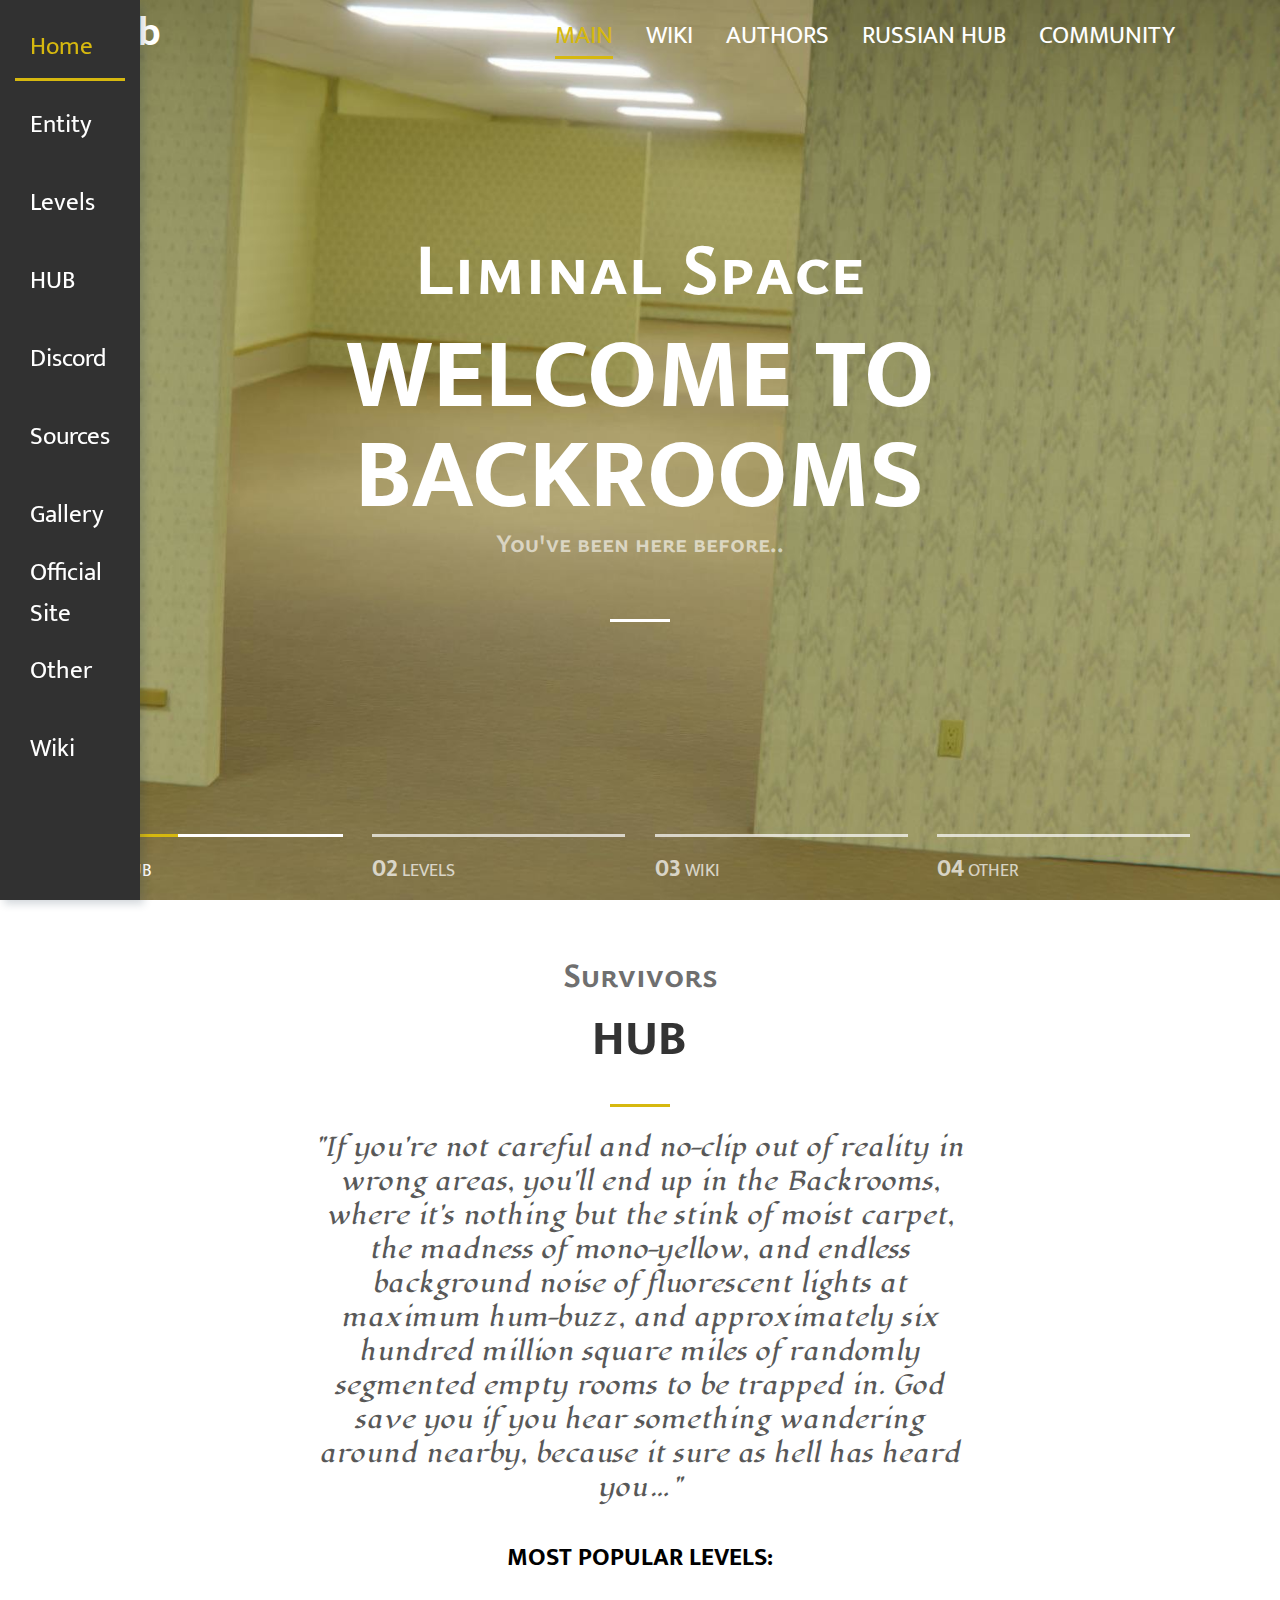
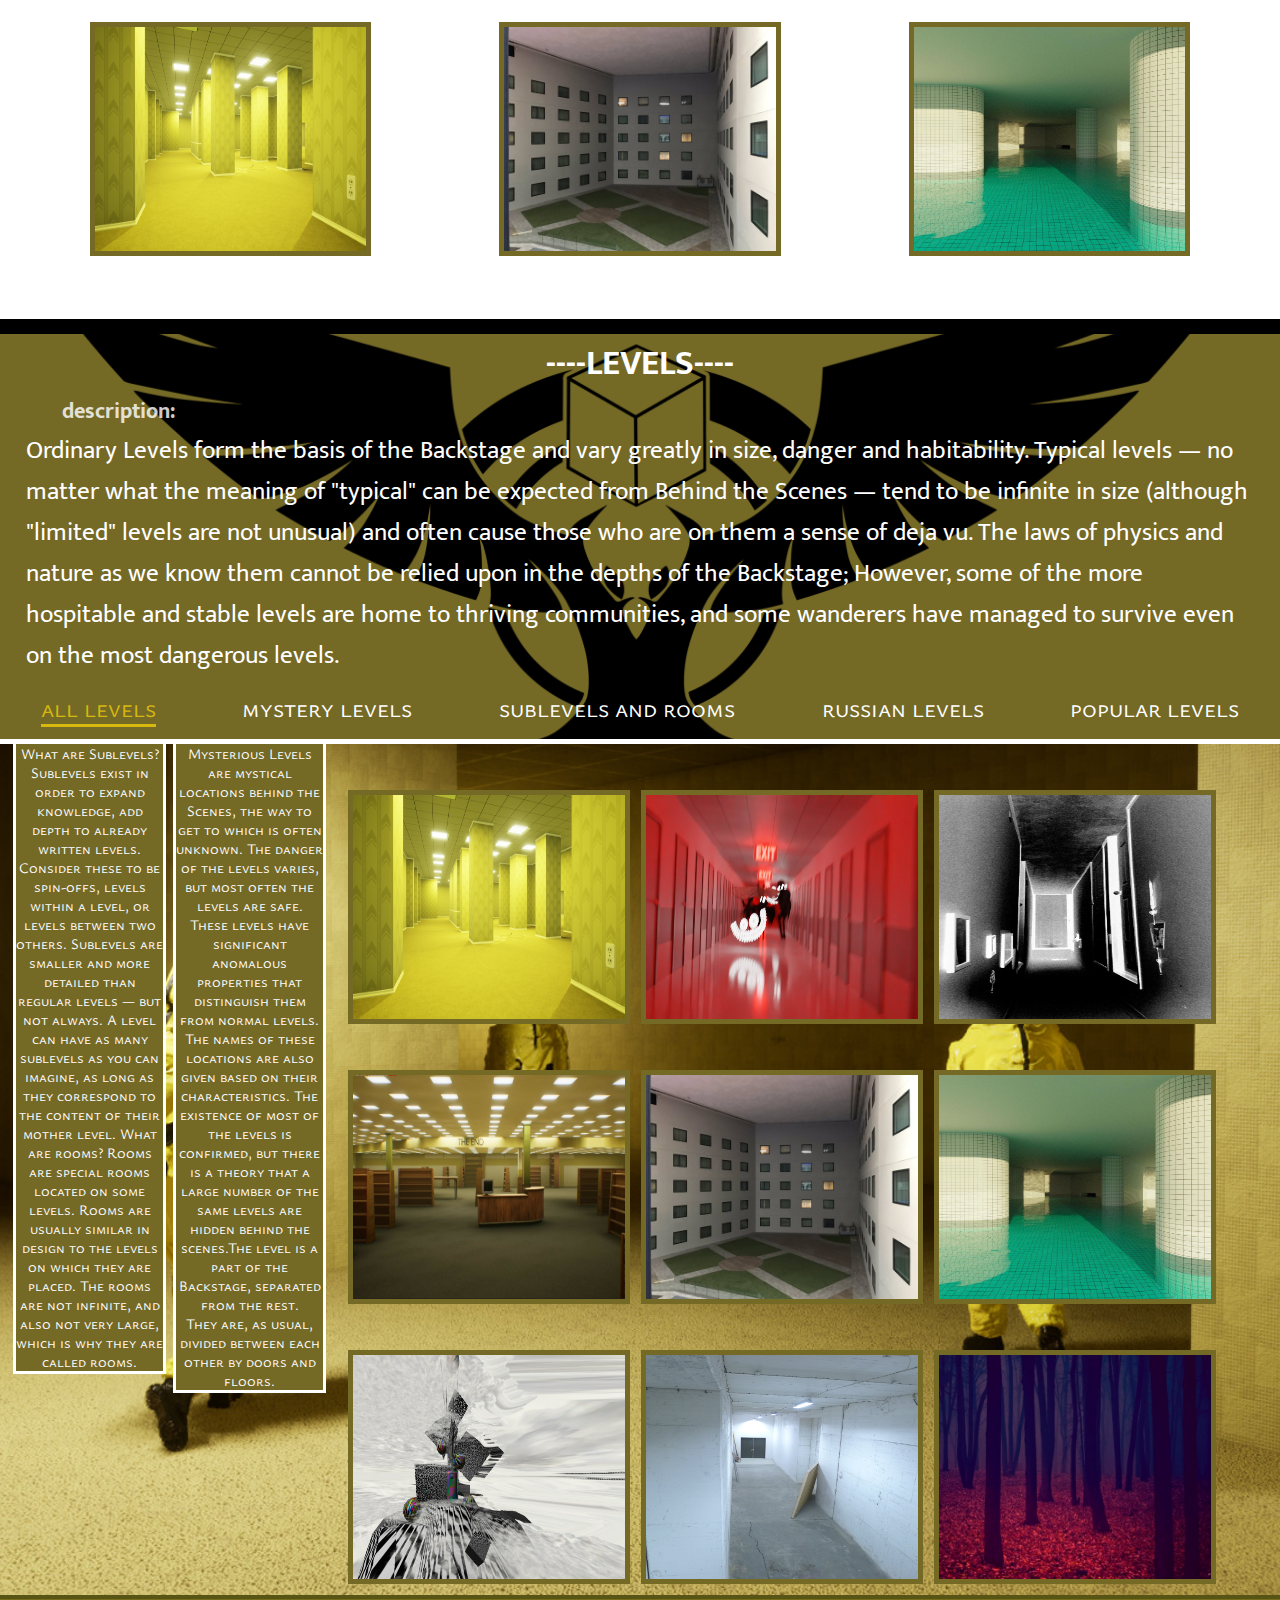
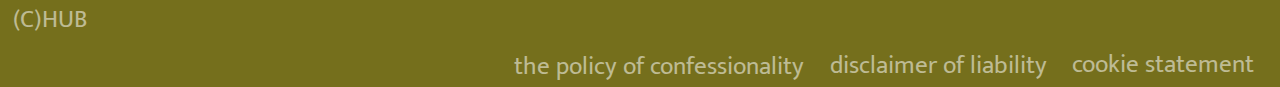
<file: index.html>
<!DOCTYPE html>
<html>
<head>
  <meta charset="UTF-8">
  <meta name="viewport" content="width=device-width, initial-scale=1.0">
  <title>Page</title>
  <link href="https://fonts.googleapis.com/css2?family=Mukta:wght@300;500;700&display=swap" rel="stylesheet">
  <link href="https://fonts.googleapis.com/css2?family=Lugrasimo&display=swap" rel="stylesheet">
  <link rel="stylesheet" href="CSS/main.css">
</head>
<body>
  <header class="header">
    <div class="container">
      <div class="header_inner">
        <div class="header_logo">Hub</div>

        <nav class="nav"> 
          <a class="nav_link active" href="#">Main</a>
          <a class="nav_link" href="#">Wiki</a>
          <a class="nav_link" href="#">Authors</a>
          <a class="nav_link" href="#">Russian Hub</a>
          <a class="nav_link" href="#">Community</a>
        </nav>
      </div>
    </div>
  </header>

 <header class="header1">
  <div class="container1">
    <div class="container_inner">

      <nav class="nav1"> 
        <a class="nav_link one active" href="#">Home</a>
        <a class="nav_link one" href="#">Entity</a>
        <a class="nav_link one" href="#">Levels</a>
        <a class="nav_link one" href="#">HUB</a>
        <a class="nav_link one" href="#">Discord</a>
        <a class="nav_link one" href="#">Sources</a>
        <a class="nav_link one" href="#">Gallery</a>
        <a class="nav_link one" href="#">Official Site</a>
        <a class="nav_link one" href="#">Other</a>
        <a class="nav_link one" href="#">Wiki</a>
      </nav>
    </div>
  </div>
 </header>
  


  <div class="intro">
    <div class="container">
      <div class="intro_inner">
        <h2 class="intro_suptitle">Liminal Space</h2>
        <h1 class="intro_title">Welcome to Backrooms</h1>
        <h3 class="intro_subtitle">You've been here before..</h3>
        
      </div>
     </div>
    </div>
    <div class="slider">
        <div class="container">
          <div class="slider_inner">
              <div class="slider_item active"><a href="#"><span class="slider_number">01</span> Hub</a></div>
              <div class="slider_item"><a href="#"><span class="slider_number">02</span> Levels</a></div>
              <div class="slider_item"><a href="#"><span class="slider_number">03</span> Wiki</a></div>
              <div class="slider_item"><a href="#"><span class="slider_number">04</span> Other</a></div>
          </div>
        </div>
    </div>

    <section class="section">
      <div class="container">


          <div class="section_header">
            <h3 class="section_suptitle">Survivors</h3>
            <h2 class="section_title">HUB</h2>
            <div class="section_text">
              <p class="section_text">"If you're not careful and no-clip out of reality in wrong areas, you'll end up in the Backrooms, where it's nothing but the stink of moist carpet, the madness of mono-yellow, and endless background noise of fluorescent lights at maximum hum-buzz, and approximately six hundred million square miles of randomly segmented empty rooms to be trapped in. God save you if you hear something wandering around nearby, because it sure as hell has heard you…"</p>
            </div>
          </div>
          <div class="hhh">
            <h2>most popular levels:</h2>
          </div>
  
          <div class="about">
            <div class="about_item">
              <div class="about_img">
                <a href=""><img src="about1.jpg" alt=""></a>
              </div>
              <div class="about_text">level 0</div>
            </div>
            <div class="about_item two">
              <div class="about_img two">
                <a href=""><img src="about2.jpg" alt=""></a>
              </div>
              <div class="about_text">level 188</div>
            </div>
            <div class="about_item three">
              <div class="about_img three">
                <a href=""><img src="about3.jpg" alt=""></a>
              </div>
              <div class="about_text">level 233</div>
            </div>
          </div>
          </div>
      </div>
   </section>

   <section class="section2">
    <div class="container2">


        <div class="section_header2">
          <h3 class="section_title2">----Levels----</h3>
          <h2 class="section_subtitle2">description:</h2>
          <div class="section_text2">
            <p class="section_text2">Ordinary Levels form the basis of the Backstage and vary greatly in size, danger and habitability. Typical levels — no matter what the meaning of "typical" can be expected from Behind the Scenes — tend to be infinite in size (although "limited" levels are not unusual) and often cause those who are on them a sense of deja vu. The laws of physics and nature as we know them cannot be relied upon in the depths of the Backstage; However, some of the more hospitable and stable levels are home to thriving communities, and some wanderers have managed to survive even on the most dangerous levels.</p>
            <nav class="nav2"> 
              <a class="nav_link active" href="">all levels</a>
              <a class="nav_link" href="#">mystery levels</a>
              <a class="nav_link" href="#">sublevels and rooms</a>
              <a class="nav_link" href="#">russian levels</a>
              <a class="nav_link" href="#">popular levels</a>
            </nav>
          </div>
        </div>
        <div class="tt">
          <p>What are Sublevels?
            Sublevels exist in order to expand knowledge, add depth to already written levels. Consider these to be spin-offs, levels within a level, or levels between two others. Sublevels are smaller and more detailed than regular levels — but not always. A level can have as many sublevels as you can imagine, as long as they correspond to the content of their mother level.
            
            What are rooms?
            Rooms are special rooms located on some levels. Rooms are usually similar in design to the levels on which they are placed. The rooms are not infinite, and also not very large, which is why they are called rooms.</p>
        </div>

        <div class="tt t">
          <p>Mysterious Levels are mystical locations behind the Scenes, the way to get to which is often unknown. The danger of the levels varies, but most often the levels are safe. These levels have significant anomalous properties that distinguish them from normal levels. The names of these locations are also given based on their characteristics. The existence of most of the levels is confirmed, but there is a theory that a large number of the same levels are hidden behind the scenes.The level is a part of the Backstage, separated from the rest. <p>They are, as usual, divided between each other by doors and floors.</p> 
          </p>
        </div>
        <div class="about2">

          <div class="about o">
            <div class="y">
              <div class="about_item">
                <div class="about_img">
                  <a href=""><img src="about1.jpg" alt=""></a>
                </div>
                <div class="about_text">level 0</div>
              </div>
            </div>
            
            <div class="y">
              <div class="about_item bb">
                <div class="about_img bb">
                  <a href=""><img src="CSS/111.jpg" alt=""></a>
                </div>
                <div class="about_text a"><p>"RUN FOR YOUR LIFE"</p></div>
              </div>
            </div>
              <div class="y">
                <div class="about_item bbb">
                  <div class="about_img bbb">
                    <a href=""><img src="CSS/333.jpg" alt=""></a>
                  </div>
                  <div class="about_text">level 1.5</div>
                </div>
              </div>
            
          </div>

          <div class="about o"> 

            <div class="y">
              <div class="about_item f">
                <div class="about_img f">
                  <a href=""><img src="CSS/222.jpg" alt=""></a>
                </div>
                <div class="about_text">"END"</div>
              </div>
            </div>
            <div class="y">
              <div class="about_item ff">
                <div class="about_img ff">
                  <a href=""><img src="about2.jpg" alt=""></a>
                </div>
                <div class="about_text">level 188</div>
              </div>
            </div>
            <div class="y">
              <div class="about_item fff">
                <div class="about_img fff">
                  <a href=""><img src="about3.jpg" alt=""></a>
                </div>
                <div class="about_text">level 233</div>
              </div>
            </div>
            


          </div>


          <div class="about o"> 

            <div class="y">
              <div class="about_item v">
                <div class="about_img v">
                  <a href=""><img src="CSS/444.jpg" alt=""></a>
                </div>
                <div class="about_text">level 404</div>
              </div>
            </div>
            <div class="y">
              <div class="about_item vv">
                <div class="about_img vv">
                  <a href=""><img src="CSS/555.jpg" alt=""></a>
                </div>
                <div class="about_text">level 1</div>
              </div>
            </div>
            <div class="y">
              <div class="about_item vvv">
                <div class="about_img vvv">
                  <a href=""><img src="CSS/6666.jpg" alt=""></a>
                </div>
                <div class="about_text">level 14</div>
              </div>
            </div>
           


          </div>
          

        </div>
        

    </div>
 </section>





 <footer class="footer">
  <div class="container3">
    <div class="f_logo">(C)HUB</div>
    <div class="footer_inner">
      
      <div class="text_f"><a class="text_ff" href="">the policy of confessionality</a></div>
      <div class="text_f"><a class="text_ff" href="">disclaimer of liability</a></div>
      <div class="text_f"><a class="text_ff" href="">cookie statement</a></div>
      
    </div>
  </div>
 </footer>
   
</body>
</html>
</file>
<file: CSS/main.css>
@import url('https://fonts.googleapis.com/css2?family=Ysabeau+SC:wght@400;700;900&display=swap');

* {
  font-family: 'Mukta', sans-serif;
}
*,
*:before,
*:after {
  margin: 0;
  font-size: 25px;
  box-sizing: border-box;
}



.container{
  width: 100%;
  max-width: 86%;
  margin: 0 auto;
  display: block;
}

.container1{
  width: 100%;
  margin: 0 auto;
  display: block;
}





.intro {
  display: flex;
  flex-direction: column;
  justify-content: center;
  width: 100%;
  height: 100vh;
  background: url(backrooms.jpg) center no-repeat;
  background-size: cover;
}

.intro_inner {
  width: 100%;
  margin: auto;
  text-align: center;
}

.intro_suptitle {
  font-size: 72px;
  color: #ffffff;
  font-family: 'Ysabeau SC', sans-serif;
  margin-bottom: 1%;
}

.intro_title {
  font-size: 100px;
  font-weight: 700;
  text-transform: uppercase;
  color: #fff;
  line-height: 1;
}

.intro_subtitle {
  color: rgba(255, 255, 255, 0.6);
  font-family: 'Ysabeau SC', sans-serif;
}

.intro_subtitle:after {
  content: "";
  display: block;
  background-color: #fff;
  width: 60px;
  height: 3px;
  margin: 60px auto;
}





.header {
  width: 100%;
  position: absolute;
  top: 0;
  left: 0;
  right: 0;
  z-index: 1000;
}



.header1 {
  width: 100%;
  position: absolute;
  top: 0;
  left: 0;
  right: 0;
  z-index: 1000;
}



.header_inner {
  display: flex;
  justify-content: space-between;
}


.container_inner {
  display: flex;
  flex-direction: column;
  top: 0;
  left: 0;
  position: fixed;
  min-height: 100vh;
  width: 140px;
  box-shadow: 4px 4px 8px 0 rgba(34, 60, 80, 0.2);
  background-color: #313131;
  opacity: 0;
  transition: opacity .1s linear;
}

.container_inner:hover {
  opacity: 1;
}






.header_logo {
  font-size: 40px;
  font-weight: 700;
  color: #fff;
}







.nav {
  font-size: 14px;
  text-transform: uppercase;
}

.nav_link {
  text-decoration: none;
  color: #fff;
  transition: color .1s linear;
  display: inline-block;
  vertical-align: top;
  margin: 15px;
  position: relative;
}

.nav_link:after {
  content: "";
  display: block;
  width: 100%;
  height: 3px;
  position: absolute;
  top: 100%;
  left: 0;
  z-index: 1;

transition: opacity .1s linear;
  background-color:#d6b80f;
  opacity: 0;
}

.nav_link:hover {
  color:#d6b80f;
}
.nav_link:hover:after,
.nav_link.active:after {
  opacity: 1;
}

.nav_link.active {
  color:#d6b80f;
}








.slider {
  width: 100%;
  position: absolute;
  bottom: 0;
  left: 0;
  z-index: 1;
  cursor: pointer;
}

.slider_inner {
  display: flex;
  justify-content: space-between;
}

.slider_item {
  width: 23%;
  padding: 1% 0;
  position: relative;
  border-top: 3px solid #fff;
  
  color: #fff;
  text-transform: uppercase;
  opacity: .7;
  
}
.slider_item>a {
  text-decoration: none;
  color: #ffffff;
  font-size: 18px;
}


.slider_item:hover {
  opacity: 1;
}

.slider_item.active {
  opacity: 1;
}

.slider_item.active:before {
  content: "";
  display: block;
  width: 35%;
  height: 3px;
  position: absolute;
  top: -3px;
  left: 0;
  z-index: 1;
  background-color: #d6b80f;
}

.slider_number {
  font-size: 24px;
  font-weight: 700;
}








.section {
  padding: 4% 0;
}
.section_header {
  width: 100%;
  max-width: 60%;
  margin: 0 auto 3%;
  text-align: center;
}
.section_suptitle {
  font-size: 34px;
  color: #333;
  font-family: 'Ysabeau SC', sans-serif;
  opacity: .7;
}
.section_title {
  font-size: 50px;
  font-weight: 700;
  color: #333;
  text-transform: uppercase;
}
.section_title:after {
  content: "";
  display: block;
  width: 60px;
  height: 3px;
  margin: 3.5% auto;
  background-color: #d6b80f;
}
.section_text {
  color: #333;
  font-size: 25px;
  font-family: 'Lugrasimo', cursive;
  opacity: .9;
}

.section2 {
  background: url(section_img.jpg) center no-repeat;
  background-size: cover;
  width: 100%;
  display: flex;
  flex-direction: column;
  position: relative;
  border-top: solid 15px #000;
}
.section_header2 {
  padding-left: 2%;
  padding-right: 2%;
  display: block;
  border-bottom: 5px solid #ffffff;
  background: url(meg.png) center no-repeat;
  background-size: cover;
  display: flex;
  flex-direction: column;
  background-color: #756926;
}
.section_title2 {
  text-align: center;
  text-transform: uppercase;
  font-size: 35px;
  color: #fff;
}
.section_subtitle2 {
  color: #fff;
  opacity: .8;
  font-size: 22px;
  margin-left: 3%;
}

.section_text2 {
  color: #fff;
}

.nav2 {
  display: flex;
  justify-content: space-between;
  align-items: center;
  flex-wrap: wrap;
}
.nav2>a {
  font-family: 'Ysabeau SC', sans-serif;
}
.about2 {
  max-width: 90%;
  margin-left: auto;
  margin-right: auto;
}

.nav_link.one {
  padding-left: 15px;
  position: relative;
  display: flex;
  align-items: center;
  height: 7vh;
  font-size: 25px;
}
.nav_link.one:hover {
  background-color: rgba(199, 142, 20, 0.178);
}











 .about_text.a>p {
  font-family: 'Lugrasimo', cursive;
  font-size: 20px;
 }

.about {
  
  margin-top: 4%;
  display: flex;
  justify-content: space-between;
  margin-bottom: 1%;
}


.about.o {
  justify-content:end;
  
}

.y {
  padding-left: 1%;
}


.about_item .about_img img {
  height: 26vh;
  width: 22vw;
  border: 5px solid #756926;
}

.about_item {
  width: 22vw;
  background-color: #7d7833;
  position: relative;
}


.about_item.two {
  background-color: #464646;
}

.about_item.three {
  background-color: #125f51;
}


.about_item.bb {
  background-color: #700a0a;
}



.about_item.bbb {
  background-color: #242424;
}



.about_item.f {
  background-color: #422e10;
}



.about_item.ff {
  background-color: #464646;
}


.about_item.fff {
  background-color: #125f51;
}



.about_item.v {
  background-color: #75195a;
}

.about_item.vv {
  background-color: #242424;
}


.about_item.vvv {
  background-color: #581717;
}




.about_item:hover .about_img {
  transform: translate3d(-10px, -10px, 0);
}

.about_item:hover .about_img img {
  opacity: .2;
}

.about_item:hover .about_text {
  opacity: .7;
}



.about_img.two {
  background: linear-gradient(to bottom, #000 , #8d8d8d) ;
  transition: transform .2s linear;
  
}



.about_img.three {
  background: linear-gradient(to bottom, #000 , #139e85) ;
  transition: transform .2s linear;
  
}


.about_img {
  background: linear-gradient(to bottom, #000 , #d6b80f) ;
  transition: transform .2s linear;
  
}


.about_img.bb {
  background: linear-gradient(to bottom,#ca2222, #000 , #ca2222) ;
  transition: transform .2s linear;
}

.about_img.bbb{
  background: linear-gradient(to bottom,#252525, #000 , #252525) ;
  transition: transform .2s linear;
}



.about_img.f {
  background: linear-gradient(to bottom,#856c1a, #000 , #856c1a) ;
  transition: transform .2s linear;
}



.about_img.ff {
  background: linear-gradient(to bottom, #000 , #646464) ;
  transition: transform .2s linear;
}



.about_img.fff {
  background: linear-gradient(to bottom,#139e85, #000) ;
  transition: transform .2s linear;
}



.about_img.v {
  background: linear-gradient(to bottom,#1f1f1f ,#973070, #1f1f1f , #e441a5) ;
  transition: transform .2s linear;
}


.about_img.vv {
  background: linear-gradient(to bottom,#202020, #535353 , #202020) ;
  transition: transform .2s linear;
}


.about_img.vvv {
  background: linear-gradient(to bottom, #000 , #b4300f) ;
  transition: transform .2s linear;
}




.about_img img {
  transition: opacity .2s linear;
  display: block;
}


.about_text {
  color: #fff;
  width: 100%;
  font-weight: 700;
  opacity: 0;
  transition: opacity .2s linear ;
  font-size: 28px;
  text-align: center;
  position: absolute;
  top: 45%;
  left: 0;
  transform: translate3d(0, -50%, 0);
  z-index: 2;
  font-family: 'Ysabeau SC', sans-serif;
  cursor: pointer;
}

.hhh {
  text-align: center;
  text-transform: uppercase;
}

.tt {
  max-width: 12%;
  position: absolute;
  margin-left: 1%;
  display: inline-block;
  background-color: #756926;
  border-right: solid #fff;
  border-left: solid #fff;
  border-bottom: solid #fff;
  overflow: hidden;
  text-overflow: ellipsis;
}

.tt.t {
  left: 12.5%;
}
.tt>p {
  font-family: 'Ysabeau SC', sans-serif;
  font-size: 1.14vw;
  color: #fff;
  text-align: center;
  
}

.footer {
  border-top: 4px  solid #585416;
  height: 9vh;
}

.text_f {
  margin-right: 2%;
  
}

.text_ff {
  text-decoration: none;
  color: #ffffff88;
  margin-top: 2%;
  display: inline-block;
}

.text_ff:hover {
  background: #5a5514;
  color: #a39b2b;
}

.footer_inner {
  display: flex;
  justify-content: right;
}

.f_logo {
  margin-left: 1%;
  display: flex;
  justify-content: left;
  color: #ffffff88;
}

.container3 {
  background-color: #756f1c;
  position: relative;
}



@media screen and (max-width:800px) {
  .intro_title {
    font-size: 40px;
  }
  .intro_suptitle {
    font-size: 40px;
    margin: 0;
  }
  .intro_subtitle {
    font-size: 20px;
  }


  .section_suptitle {
    font-size: 25px;
  }

  .section_title {
    font-size: 35px;
  }

  .section_text {
    font-size: 15px;
  }

  .hhh>h2 {
    font-size: 20px;
  }

  

  .about_item {
    width: 27vw;
  }

  .about_item .about_img img {
    height: 15vh;
    width: 27vw;
  }

  

  .y {
    padding-left: 3.5%;
    padding-right: 2%;
  }

  .tt {
    font-weight: 700;
  }

  .about_item:hover .about_img {
    transform: translate3d(-5px, -5px, 0);
  }

  .about_item.one .about_img img {
    height: 15vh;
    width: 27vw;
  }

  .about_item.two .about_img img {
    height: 15vh;
    width: 27vw;
  }

  .about_item.three .about_img img {
    height: 15vh;
    width: 27vw;
  }

  .about_item.one {
    width: 27vw;
  }

  .about_item.two {
    width: 27vw;
  }

  .about_item.three {
    width: 27vw;
  }


  .about_text {
    opacity: .7;
    font-size: 17px;
  }


  .section_title2 {
    font-size: 25px;
  }

  .section_subtitle2 {
    font-size: 15px;
  }

  .section_text2 {
    font-size: 17px;

  }


  .nav2>a {
    font-size: 16px;
    font-weight: 700;
  }


  .about_text.a>p {
    font-size: 9px;
  }

  .container {
    max-width: 97%;
  }
  .section {
    max-width: 97%;
  }

  .container2 { 
    max-width: 97%;
  }

  .footer_inner {
    max-width: 97%;
  }

  .section_header2 {
    width: 103%;
  }


  .slider_item {
    width: 20%;
    padding: 0 0;
  }

  .slider_item>a {
    font-size: 15px;
  }

  .slider_number {
    font-size: 18px;
  }

  .text_ff {
    font-size: 15px;
  }

  .f_logo {
    font-size: 17px;
  }

  .tt {
    display: none;
  }

  .about.o {
    justify-content: center;
  }


}
</file>
